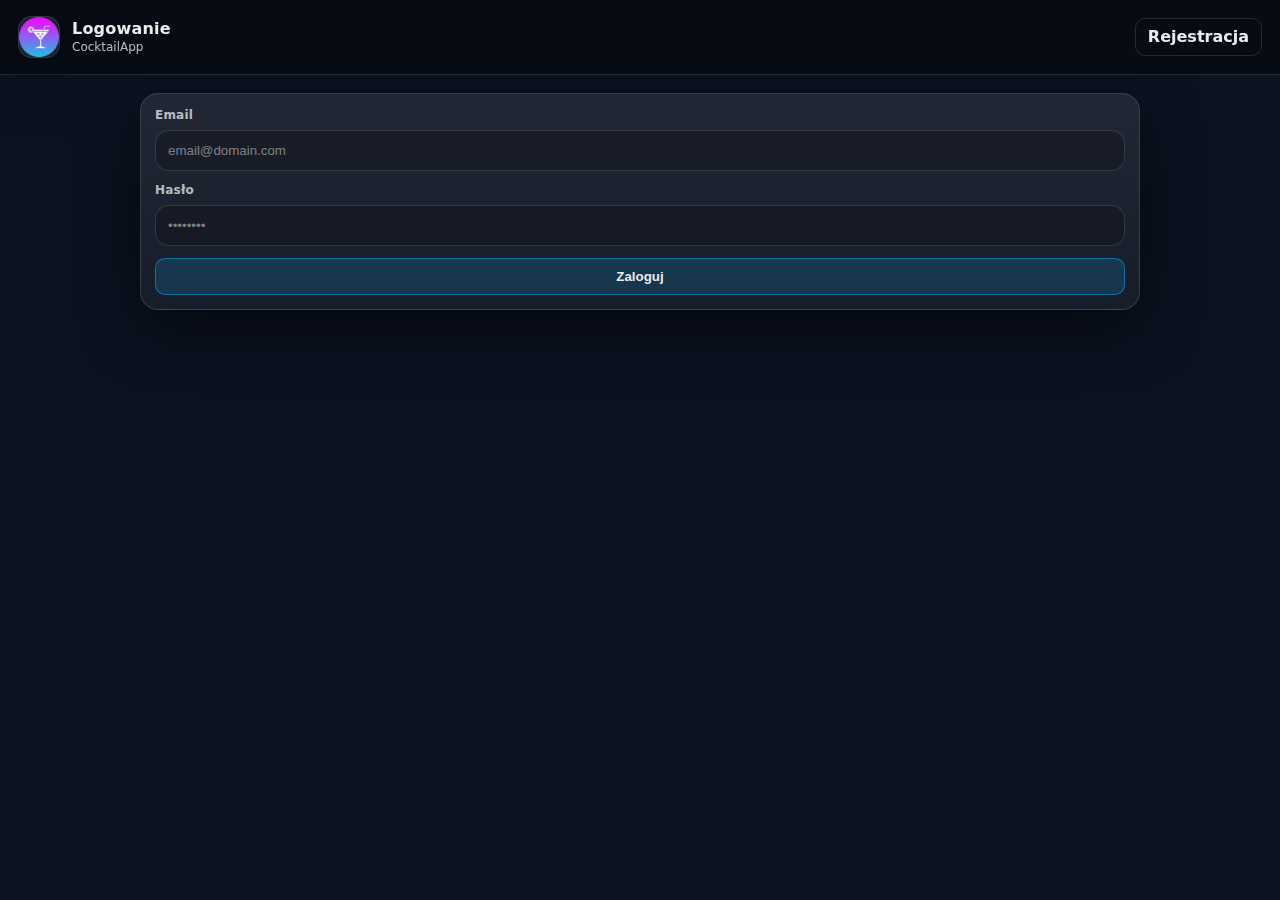
<file: index.html>
<!DOCTYPE html>
<html lang="pl">
  <head>
    <meta charset="utf-8" />
    <meta name="viewport" content="width=device-width,initial-scale=1" />
    <meta name="theme-color" content="#0ea5e9" />
    <link rel="manifest" href="manifest.webmanifest" />
    <link rel="stylesheet" href="css/styles.css" />
    <title>CocktailApp</title>
  </head>
  <body>
    <div id="offlineBanner" class="offline-banner" hidden>
      Brak połączenia — aplikacja działa offline
    </div>

    <header class="topbar">
      <div class="brand">
        <div class="logo">
          <img
            src="icons/icon-192.png"
            class="logo-img"
            alt="CocktailApp logo"
          />
        </div>
        <div>
          <div class="title">CocktailApp</div>
          <div class="subtitle">Książka przepisów</div>
        </div>
      </div>

      <div class="top-actions">
        <button id="installBtn" class="btn btn-ghost" hidden>Zainstaluj</button>
      </div>
    </header>

    <main class="container">
      <section class="card">
        <div class="card-header">
          <h1>Lista koktajli</h1>

          <div
            class="row"
            style="justify-content: flex-end; width: min(640px, 100%)"
          >
            <input
              id="search"
              class="input search"
              placeholder="Szukaj po nazwie lub kategorii..."
            />

            <button id="allBtn" class="btn btn-primary" type="button">
              Wszystkie
            </button>
            <button id="alcBtn" class="btn btn-ghost" type="button">
              Alkoholowe
            </button>
            <button id="nonBtn" class="btn btn-ghost" type="button">
              Bezalkoholowe
            </button>
          </div>
        </div>

        <div id="list" class="grid"></div>

        <div id="empty" class="empty" hidden>
          <div class="empty-emoji">🧾</div>
          <div class="empty-title">Brak wyników</div>
          <div class="empty-text">Zmień filtr lub wyszukaj inną nazwę.</div>
        </div>
      </section>

      <nav class="bottom-nav">
        <a class="nav-item active" href="index.html">Lista</a>
        <a class="nav-item" href="add.html">Dodaj</a>
        <a class="nav-item" href="profile.html">Profil</a>
      </nav>
    </main>

    <script type="module" src="js/index.js"></script>
  </body>
</html>
</file>
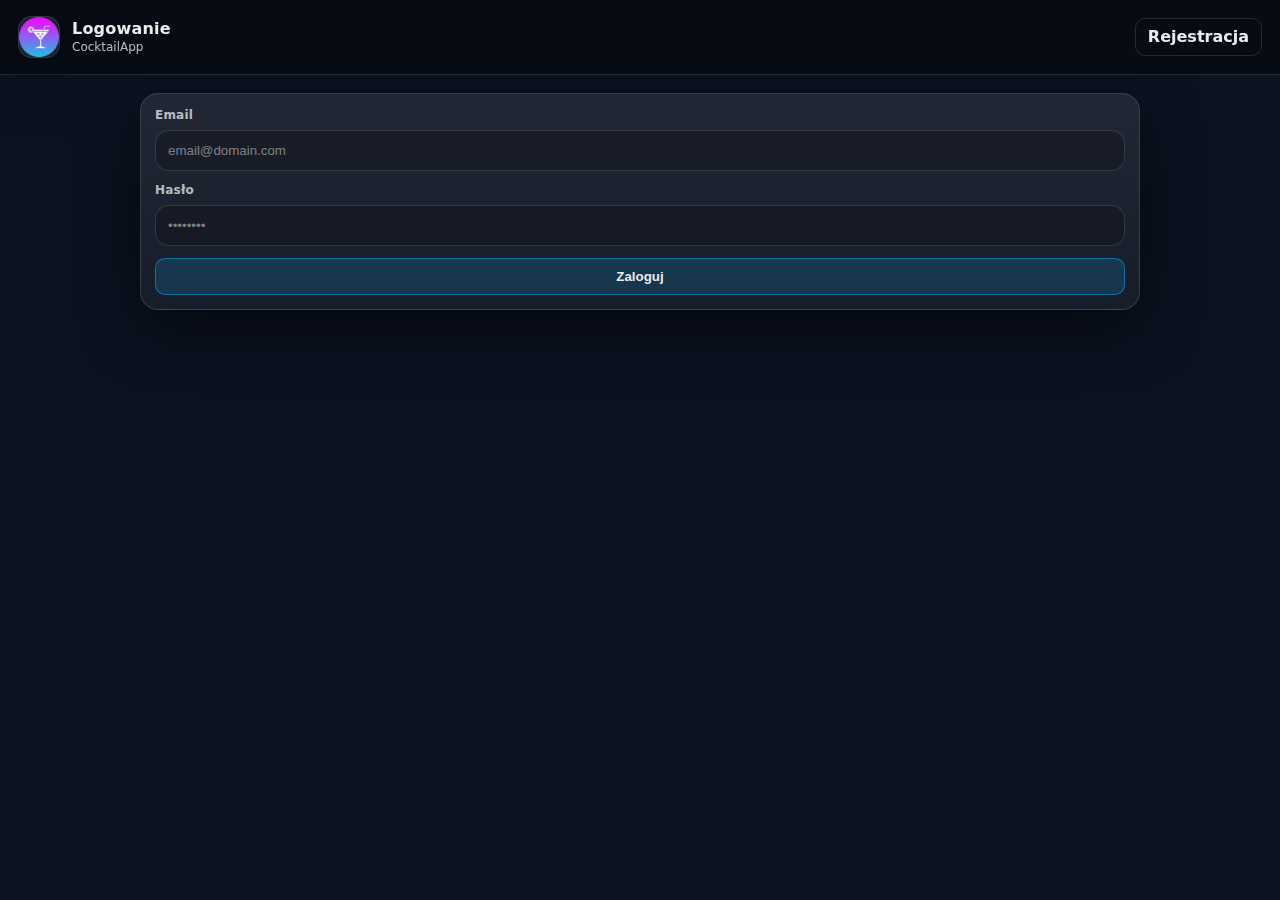
<file: add.html>
<!doctype html>
<html lang="pl">
<head>
  <meta charset="utf-8" />
  <meta name="viewport" content="width=device-width,initial-scale=1" />
  <meta name="theme-color" content="#0ea5e9" />
  <link rel="manifest" href="manifest.webmanifest" />
  <link rel="stylesheet" href="css/styles.css" />
  <title>Dodaj — CocktailApp</title>
</head>
<body>
  <div id="offlineBanner" class="offline-banner" hidden>
    Brak połączenia — możesz dodawać przepisy offline.
  </div>

  <header class="topbar">
    <div class="brand">
      <button id="backBtn" class="btn btn-ghost" type="button">←</button>
      <div>
        <div class="title">Dodaj przepis</div>
      </div>
    </div>
    <div class="top-actions">
      <button id="saveBtn" class="btn btn-primary">Zapisz</button>
    </div>
  </header>

  <main class="container">
    <section class="card">
      <div class="form-grid">
        <label class="field">
          <span>Nazwa</span>
          <input id="name" class="input" placeholder="np. Mojito" />
        </label>

        <label class="field">
          <span>Kategoria</span>
          <input id="category" class="input" placeholder="Alkoholowy / Bezalkoholowy" />
        </label>

        <label class="field full">
          <span>Składniki</span>
          <textarea id="ingredients" class="textarea" rows="6"
            placeholder="- Rum 50 ml&#10;- Limonka&#10;- Mięta&#10;- Soda"></textarea>
        </label>

        <label class="field full">
          <span>Instrukcja</span>
          <textarea id="instructions" class="textarea" rows="6"
            placeholder="Kroki przygotowania…"></textarea>
        </label>

        <div class="field full">
          <span class="label">📷 Zdjęcie (kamera)</span>
          <input id="photo" class="input" type="file" accept="image/*" />
          <div id="photoPreviewWrap" class="preview-wrap" hidden>
            <img id="photoPreview" class="preview-img" alt="Podgląd zdjęcia" />
            <button id="clearPhotoBtn" class="btn btn-ghost" type="button">Usuń zdjęcie</button>
          </div>
        </div>

        <div class="field full">
          <span class="label">🎤 Notatka audio (mikrofon)</span>
          <div class="row">
            <button id="recordBtn" class="btn btn-secondary" type="button">Nagraj</button>
            <button id="stopBtn" class="btn btn-ghost" type="button" disabled>Stop</button>
            <button id="clearAudioBtn" class="btn btn-ghost" type="button" disabled>Usuń audio</button>
          </div>
          <audio id="audioPreview" class="audio" controls hidden></audio>
        </div>

        <div id="msg" class="msg" hidden></div>
      </div>
    </section>

    <div class="bottom-spacer"></div>

    <nav class="bottom-nav">
      <a class="nav-item" href="index.html">Lista</a>
      <a class="nav-item active" href="add.html">Dodaj</a>
      <a class="nav-item" href="profile.html">Profil</a>
    </nav>
  </main>

  <script type="module" src="js/add.js"></script>
</body>
</html>
</file>
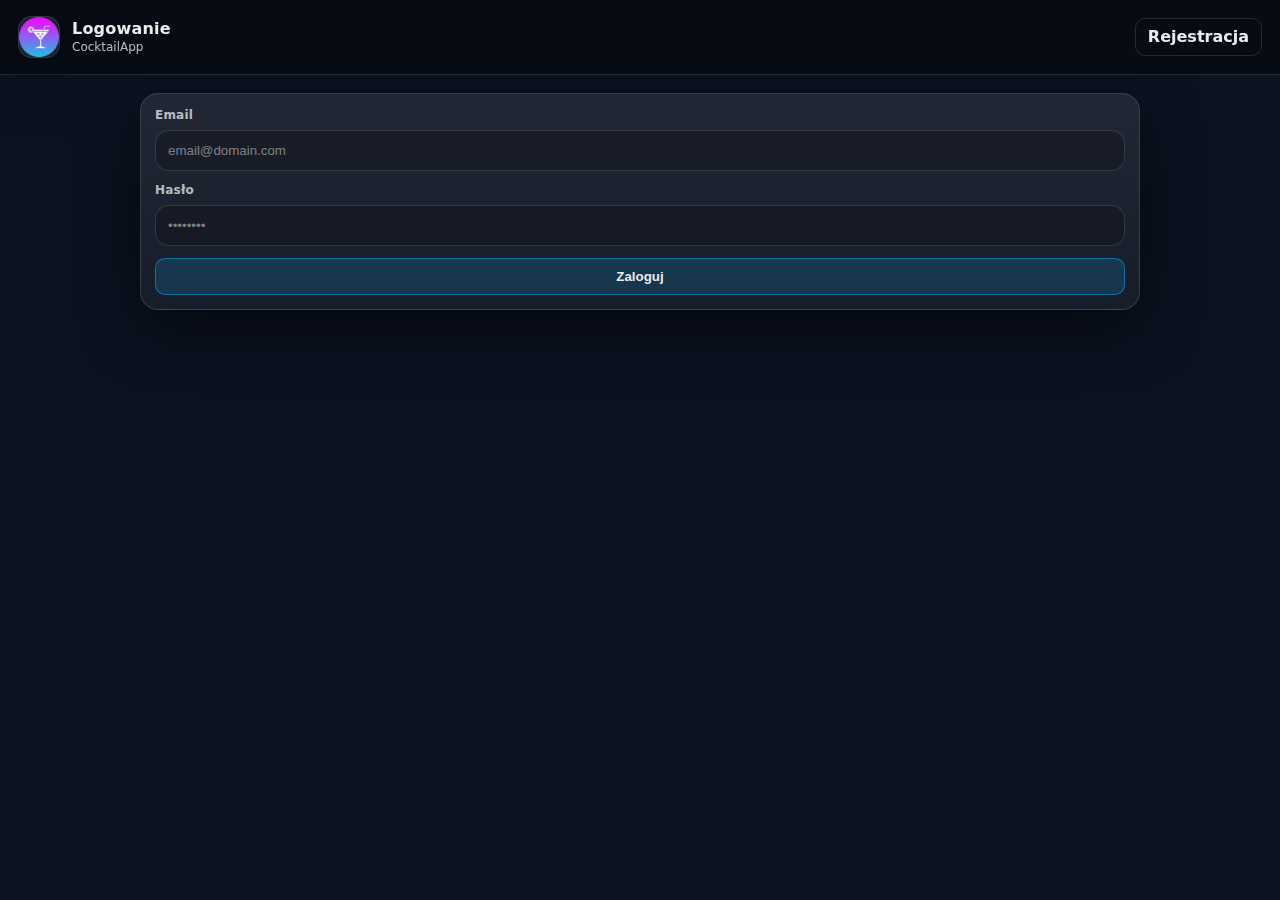
<file: edit.html>
<!doctype html>
<html lang="pl">
  <head>
    <meta charset="utf-8" />
    <meta name="viewport" content="width=device-width,initial-scale=1" />
    <meta name="theme-color" content="#0ea5e9" />
    <link rel="manifest" href="manifest.webmanifest" />
    <link rel="stylesheet" href="css/styles.css" />
    <title>Edytuj — CocktailApp</title>
  </head>
  <body>
    
    <div id="offlineBanner" class="offline-banner" hidden>
      Brak połączenia — możesz edytować przepis offline.
    </div>

    <header class="topbar">
      <div class="brand">
        <button id="backBtn" class="btn btn-ghost" type="button">←</button>
        <div>
          <div class="title">Edytuj</div>
          <div class="subtitle">Zmień swój przepis</div>
        </div>
      </div>
      <div class="top-actions">
        <button id="saveBtn" class="btn btn-primary" type="button">
          Zapisz zmiany
        </button>
        <button id="cancelBtn" class="btn btn-ghost" type="button">
          Anuluj
        </button>
      </div>
    </header>

    <main class="container">
      <section class="card">
        <div class="form-grid">
          <label class="field full">
            <span>Nazwa</span>
            <input id="name" class="input" placeholder="np. Mojito" />
          </label>

          <label class="field full">
            <span>Kategoria</span>
            <input
              id="category"
              class="input"
              placeholder="np. Klasyk / Bezalkoholowy"
            />
          </label>

          <label class="field full">
            <span>Składniki</span>
            <textarea
              id="ingredients"
              class="textarea"
              rows="5"
              placeholder="np. rum, limonka..."
            ></textarea>
          </label>

          <label class="field full">
            <span>Instrukcja</span>
            <textarea
              id="instructions"
              class="textarea"
              rows="5"
              placeholder="Jak przygotować..."
            ></textarea>
          </label>

          <label class="field full">
            <span>Zdjęcie (kamera / galeria)</span>
            <input
              id="photo"
              class="input"
              type="file"
              accept="image/*"
              capture="environment"
            />
          </label>

          <div id="photoPreviewWrap" class="field full" hidden>
            <span>Podgląd</span>
            <div class="preview-wrap">
              <img id="photoPreview" class="preview-img" alt="" />
              <button id="clearPhotoBtn" class="btn btn-danger" type="button">
                Usuń zdjęcie
              </button>
            </div>
          </div>

          <div class="field full">
            <span>Notatka audio</span>
            <div class="row">
              <button id="recordBtn" class="btn btn-secondary" type="button">
                Nagraj
              </button>
              <button id="stopBtn" class="btn btn-ghost" type="button" disabled>
                Zatrzymaj
              </button>
              <button
                id="clearAudioBtn"
                class="btn btn-danger"
                type="button"
                disabled
              >
                Usuń audio
              </button>
            </div>
            <audio id="audioPreview" class="audio" controls hidden></audio>
            <div class="hint">Możesz zostawić bez audio.</div>
          </div>

          <div class="field full">
            <div id="msg" class="msg" hidden></div>
          </div>
        </div>
      </section>
    </main>

    <script type="module" src="js/edit.js"></script>
  </body>
</html>
</file>
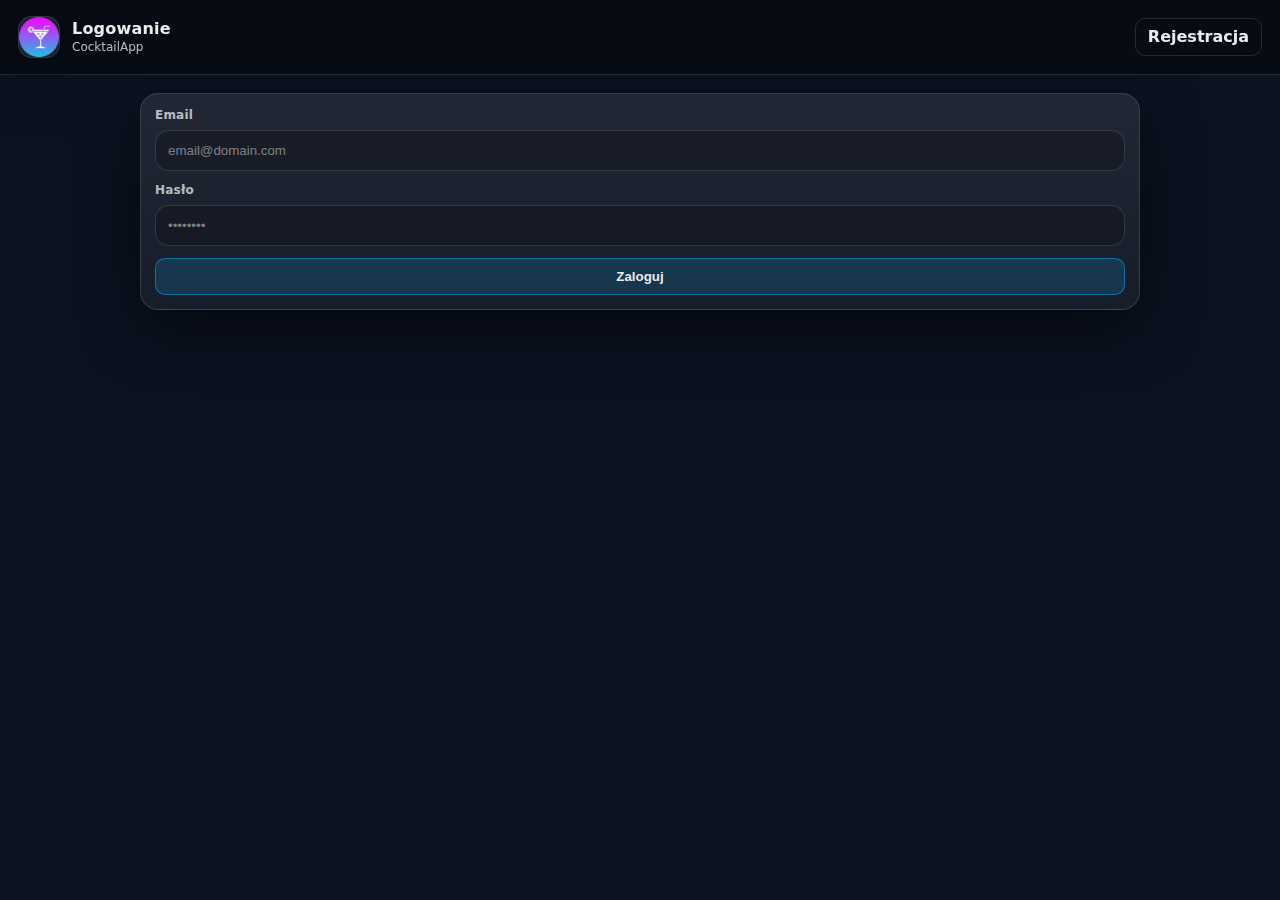
<file: login.html>
<!doctype html>
<html lang="pl">
<head>
  <meta charset="utf-8" />
  <meta name="viewport" content="width=device-width,initial-scale=1" />
  <link rel="stylesheet" href="css/styles.css" />
  <title>Logowanie — CocktailApp</title>
</head>
<body>
  <header class="topbar">
    <div class="brand">
      <div class="logo"><img src="icons/icon-192.png" class="logo-img" alt=""></div>
      <div>
        <div class="title">Logowanie</div>
        <div class="subtitle">CocktailApp</div>
      </div>
    </div>
    <div class="top-actions">
      <a class="btn btn-ghost" href="register.html">Rejestracja</a>
    </div>
  </header>

  <main class="container">
    <section class="card">
      <div class="form-grid">
        <label class="field full">
          <span>Email</span>
          <input id="email" class="input" type="email" placeholder="email@domain.com">
        </label>
        <label class="field full">
          <span>Hasło</span>
          <input id="password" class="input" type="password" placeholder="••••••••">
        </label>
        <div class="field full">
          <button id="loginBtn" class="btn btn-primary" type="button">Zaloguj</button>
          <div id="msg" class="msg" hidden></div>
        </div>
      </div>
    </section>
  </main>

  <script type="module" src="js/login.js"></script>
</body>
</html>
</file>
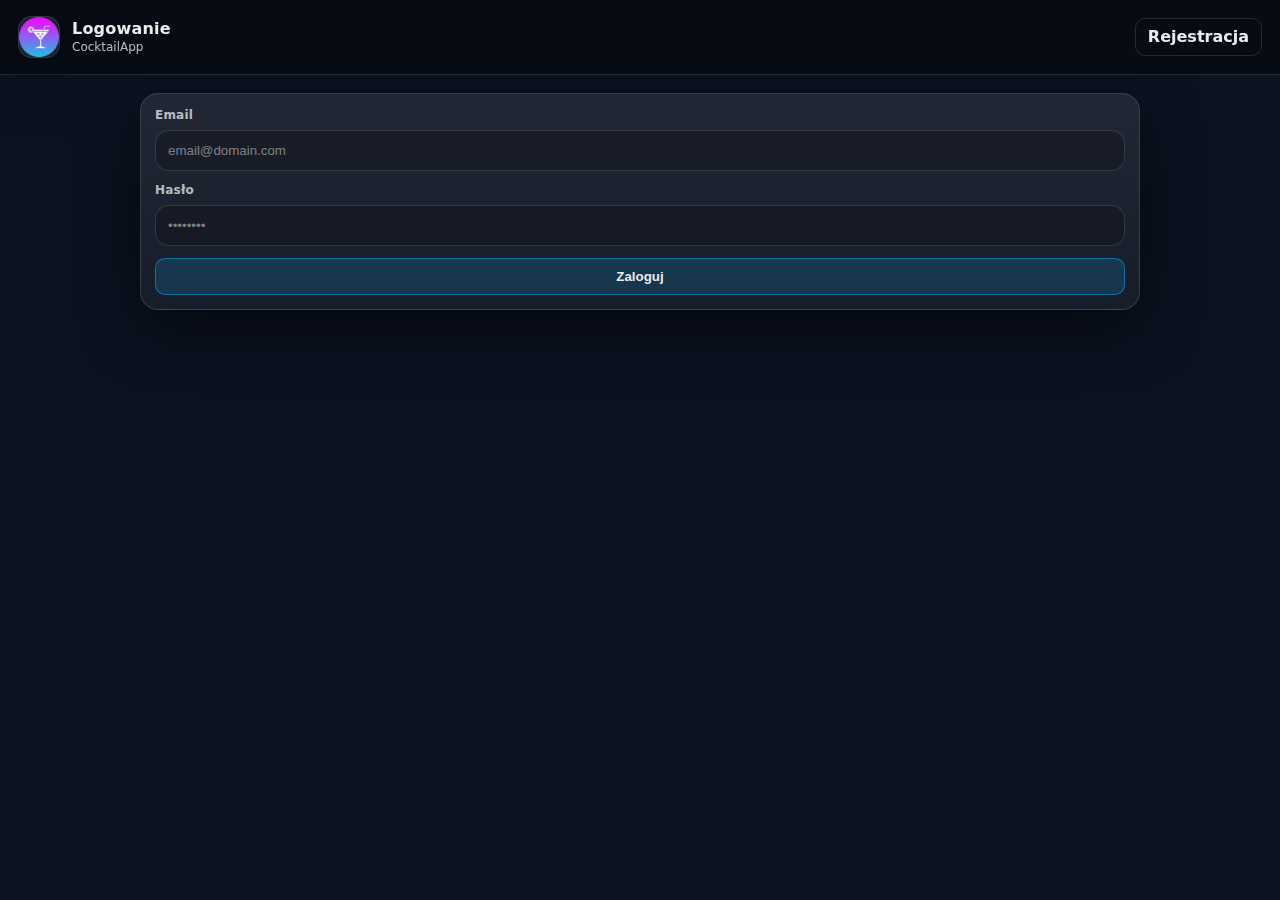
<file: profile.html>
<!doctype html>
<html lang="pl">
  <head>
    <meta charset="utf-8" />
    <meta name="viewport" content="width=device-width,initial-scale=1" />
    <meta name="theme-color" content="#0ea5e9" />
    <link rel="manifest" href="manifest.webmanifest" />
    <link rel="stylesheet" href="css/styles.css" />
    <title>Profil — CocktailApp</title>
  </head>
  <body>
    <div id="offlineBanner" class="offline-banner" hidden>
      Brak połączenia — aplikacja działa offline
    </div>
    <header class="topbar">
      <div class="brand">
        <div class="logo">
          <img src="icons/icon-192.png" class="logo-img" alt="" />
        </div>
        <div>
          <div class="title">Profil</div>
          <div class="subtitle" id="who"></div>
        </div>
      </div>
      <div class="top-actions">
        <button id="logoutBtn" class="btn btn-ghost">Wyloguj</button>
      </div>
    </header>
    <main class="container">
      <section class="card">
        <div class="card-header">
          <div class="row">
            <button id="favTab" class="btn btn-primary" type="button">
              Ulubione
            </button>
            <button id="ownTab" class="btn btn-ghost" type="button">
              Własny
            </button>
          </div>

          <div class="profile-filters">
            <button id="allBtn" class="btn btn-primary" type="button">
              Wszystkie
            </button>
            <button id="alcBtn" class="btn btn-ghost" type="button">
              Alkoholowe
            </button>
            <button id="nonBtn" class="btn btn-ghost" type="button">
              Bezalkoholowe
            </button>
          </div>
        </div>
        <div id="list" class="grid"></div>
        <div id="empty" class="empty" hidden>
          <div class="empty-emoji">🧾</div>
          <div class="empty-title">Pusto</div>
          <div class="empty-text">
            Dodaj ulubione lub stwórz własny koktajl.
          </div>
        </div>
      </section>
      <nav class="bottom-nav">
        <a class="nav-item" href="index.html">Lista</a>
        <a class="nav-item" href="add.html">Dodaj</a>
        <a class="nav-item active" href="profile.html">Profil</a>
      </nav>
    </main>
    <script type="module" src="js/profile.js"></script>
  </body>
</html>
</file>
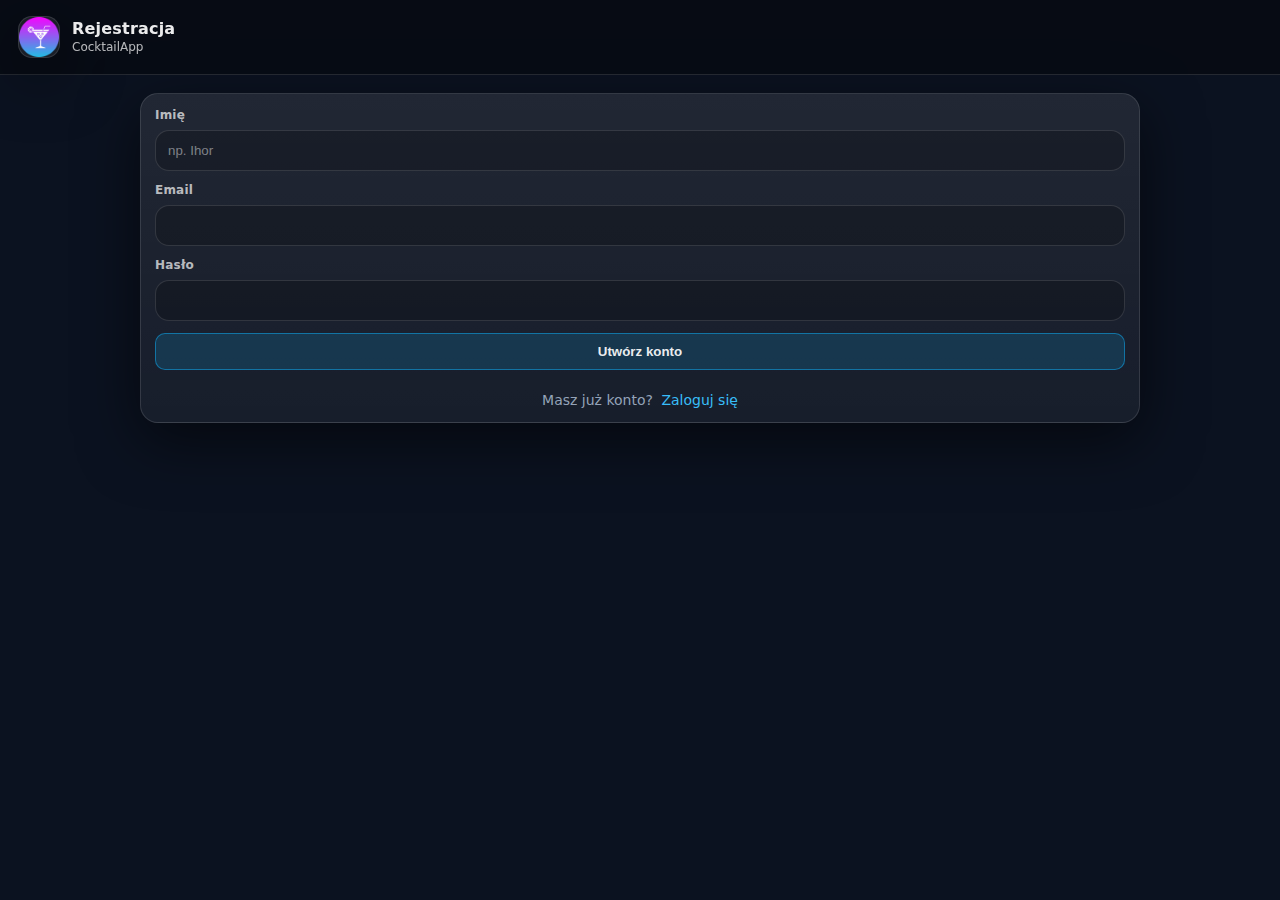
<file: register.html>
<!doctype html>
<html lang="pl">
<head>
  <meta charset="utf-8" />
  <meta name="viewport" content="width=device-width,initial-scale=1" />
  <meta name="theme-color" content="#0ea5e9" />
  <link rel="manifest" href="manifest.webmanifest" />
  <link rel="stylesheet" href="css/styles.css" />
  <title>Rejestracja — CocktailApp</title>
</head>
<body>
    <div id="offlineBanner" class="offline-banner" hidden>
      Brak połączenia — aplikacja działa offline
    </div>
  <header class="topbar">
    <div class="brand">
      <div class="logo"><img src="icons/icon-192.png" class="logo-img" alt=""></div>
      <div>
        <div class="title">Rejestracja</div>
        <div class="subtitle">CocktailApp</div>
      </div>
    </div>
  </header>
  <main class="container">
    <section class="card">
      <div class="form-grid">
        <label class="field full">
          <span>Imię</span>
          <input id="name" class="input" placeholder="np. Ihor">
        </label>
        <label class="field full">
          <span>Email</span>
          <input id="email" class="input" type="email">
        </label>
        <label class="field full">
          <span>Hasło</span>
          <input id="password" class="input" type="password">
        </label>
        <div class="field full">
          <button id="regBtn" class="btn btn-primary" type="button">
            Utwórz konto
          </button>
          <div id="msg" class="msg" hidden></div>
          <div class="auth-link">
            Masz już konto?
            <a href="login.html">Zaloguj się</a>
          </div>
        </div>
      </div>
    </section>
  </main>
  <script type="module" src="js/register.js"></script>
</body>
</html>
</file>
<file: css/styles.css>
:root{
  --bg:#0b1220;
  --card:rgba(255,255,255,.08);
  --card2:rgba(255,255,255,.06);
  --text:rgba(255,255,255,.92);
  --muted:rgba(255,255,255,.70);
  --border:rgba(255,255,255,.12);
  --accent:#0ea5e9;
  --accent2:#22c55e;
  --danger:#ef4444;
  --shadow:0 18px 60px rgba(0,0,0,.55);
  --radius:18px;
  --bottom-nav-h:92px;
}

*{box-sizing:border-box}
html,body{height:100%}
body{
  margin:0;
  color:var(--text);
  background:var(--bg);
  padding-bottom:calc(var(--bottom-nav-h) + 24px + env(safe-area-inset-bottom));
  font-family:ui-sans-serif,system-ui,-apple-system,Segoe UI,Roboto,Arial,"Apple Color Emoji","Segoe UI Emoji";
}
a{color:inherit;text-decoration:none}

.offline-banner{
  position:sticky;top:0;z-index:50;
  padding:10px 14px;
  background:rgba(239,68,68,.18);
  border-bottom:1px solid rgba(239,68,68,.35);
  backdrop-filter:blur(10px);
  font-size:14px;
}

.topbar{
  position:sticky;top:0;z-index:40;
  display:flex;gap:14px;
  justify-content:space-between;align-items:center;
  padding:16px 18px;
  backdrop-filter:blur(12px);
  background:rgba(0,0,0,.35);
  border-bottom:1px solid var(--border);
}

.brand{display:flex;align-items:center;gap:12px;min-width:0}
.logo{
  width:42px;height:42px;
  display:flex;align-items:center;justify-content:center;
  border-radius:14px;
  background:rgba(255,255,255,.08);
  border:1px solid var(--border);
  box-shadow:var(--shadow);
  overflow:hidden;
}
.logo-img{width:100%;height:100%;object-fit:cover}

.title{font-weight:800;letter-spacing:.2px;font-size:16px;line-height:1.1}
.subtitle{font-size:12px;color:var(--muted);margin-top:2px}
.top-actions{display:flex;gap:10px;align-items:center}

.container{
  width:min(1000px, calc(100% - 28px));
  margin:18px auto 140px;
  padding-bottom: calc(var(--bottom-nav-h) + 14px + 24px + env(safe-area-inset-bottom));
}

.card{
  background:linear-gradient(180deg, rgba(255,255,255,.09), rgba(255,255,255,.05));
  border:1px solid var(--border);
  border-radius:var(--radius);
  box-shadow:var(--shadow);
  overflow:hidden;
}

.card-header{
  display:flex;align-items:center;justify-content:space-between;gap:14px;
  padding:16px 16px 10px;
  border-bottom:1px solid var(--border);
  background:rgba(255,255,255,.03);
}
.card-header h1{margin:0;font-size:18px}
.card-header .row{display:flex;gap:10px;align-items:center;flex-wrap:wrap}

.grid{
  display:grid;
  grid-template-columns:repeat(3,1fr);
  gap:12px;
  padding:14px;
}
@media (max-width:900px){.grid{grid-template-columns:repeat(2,1fr)}}
@media (max-width:560px){
  .grid{grid-template-columns:1fr}
  .topbar{padding:14px}
  .container{width:calc(100% - 20px)}
  .card-header{flex-direction:column;align-items:stretch}
}

.tile{
  position:relative;
  display:flex;gap:12px;
  padding:12px;
  border-radius:16px;
  border:1px solid var(--border);
  background:rgba(255,255,255,.05);
  transition:transform .15s ease, background .15s ease, border-color .15s ease;
}
.tile:hover{transform:translateY(-2px);background:rgba(255,255,255,.07);border-color:rgba(255,255,255,.18)}

.tile-img{
  width:72px;height:72px;
  border-radius:14px;
  border:1px solid var(--border);
  background:rgba(255,255,255,.06);
  object-fit:cover;
  flex:0 0 auto;
}
.tile-body{min-width:0}
.tile-title{
  font-weight:800;margin:2px 0 4px;
  white-space:nowrap;overflow:hidden;text-overflow:ellipsis;
}

.badge{
  display:inline-flex;align-items:center;gap:8px;
  font-size:12px;
  padding:5px 10px;
  border-radius:999px;
  border:1px solid var(--border);
  background:rgba(255,255,255,.04);
  color:var(--muted);
}
.badge-dot{width:8px;height:8px;border-radius:999px;background:var(--accent2);display:inline-block}

.fav-icon{
  position:absolute;top:10px;right:10px;z-index:5;
  width:34px;height:34px;border-radius:999px;
  display:flex;align-items:center;justify-content:center;
  background:rgba(0,0,0,.45);
  border:1px solid var(--border);
  cursor:pointer;
  font-size:16px;
  transition:transform .12s ease;
}
.fav-icon:hover{transform:scale(1.05)}
.fav-icon.active{background:rgba(239,68,68,.25);border-color:rgba(239,68,68,.6)}

.input,.textarea{
  width:100%;
  padding:12px;
  border-radius:14px;
  border:1px solid var(--border);
  background:rgba(0,0,0,.20);
  color:var(--text);
  outline:none;
}
.input::placeholder,.textarea::placeholder{color:rgba(255,255,255,.45)}
.input:focus,.textarea:focus{border-color:rgba(14,165,233,.55)}
.textarea{resize:vertical}

.btn{
  border:1px solid var(--border);
  background:rgba(255,255,255,.06);
  color:var(--text);
  padding:10px 12px;
  border-radius:10px;
  font-weight:700;
  cursor:pointer;
  transition:transform .12s ease, background .12s ease, border-color .12s ease, opacity .12s ease;
}
.btn:hover{transform:translateY(-1px);background:rgba(255,255,255,.08);border-color:rgba(255,255,255,.18)}
.btn:disabled{opacity:.5;cursor:not-allowed;transform:none}
.btn-primary{border-color:rgba(14,165,233,.55);background:rgba(14,165,233,.18)}
.btn-secondary{border-color:rgba(34,197,94,.55);background:rgba(34,197,94,.14)}
.btn-danger{border-color:rgba(239,68,68,.55);background:rgba(239,68,68,.15)}
.btn-ghost{background:transparent}

a.btn{
  display:inline-flex;align-items:center;justify-content:center;
  width:100%;line-height:1;
}

.form-grid{
  display:grid;
  grid-template-columns:1fr 1fr;
  gap:12px;
  padding:14px;
}
.field{display:flex;flex-direction:column;gap:8px}
.field>span,.label{font-size:12px;color:var(--muted);font-weight:800;letter-spacing:.2px}
.field.full{grid-column:1 / -1}
@media (max-width:560px){.form-grid{grid-template-columns:1fr}}

.preview-wrap{margin-top:10px;display:flex;gap:10px;align-items:center;flex-wrap:wrap}
.preview-img{
  width:110px;height:110px;
  border-radius:14px;
  border:1px solid var(--border);
  object-fit:cover;
  background:rgba(255,255,255,.06);
}
@media (max-width:560px){.preview-img{width:96px;height:96px;border-radius:12px}}
.row{display:flex;gap:10px;flex-wrap:wrap;align-items:center}
.audio{width:100%;margin-top:10px}
.hint{margin-top:8px;font-size:12px;color:rgba(255,255,255,.55)}

.msg{
  margin-top:10px;
  padding:10px 12px;
  border-radius:14px;
  border:1px solid rgba(14,165,233,.40);
  background:rgba(14,165,233,.12);
  color:var(--text);
}

.detail{padding:14px}
.detail h2{margin:0 0 8px}
.detail .meta{display:flex;gap:10px;align-items:center;flex-wrap:wrap;margin-bottom:12px}
.detail .block{
  margin-top:12px;
  padding:12px;
  border-radius:16px;
  border:1px solid var(--border);
  background:rgba(255,255,255,.04);
}

.detail-img {
  width: 100%;
  max-height: 340px;
  object-fit: cover;
}

.detail pre{
  margin:0;
  white-space:pre-wrap;
  color:rgba(255,255,255,.86);
  font-family:ui-monospace,SFMono-Regular,Menlo,Monaco,Consolas,"Liberation Mono",monospace;
  font-size:13px;
}

.bottom-nav{
  position:fixed;left:50%;transform:translateX(-50%);
  bottom:14px;
  width:min(650px, calc(100% - 26px));
  display:flex;gap:10px;
  padding:10px;
  border-radius:18px;
  border:1px solid var(--border);
  background:rgba(0,0,0,.35);
  backdrop-filter:blur(12px);
  box-shadow:var(--shadow);
  z-index: 1000;
}
.nav-item{
  flex:1;
  text-align:center;
  padding:10px;
  border-radius:14px;
  border:1px solid transparent;
  color:var(--muted);
  font-weight:800;
  background:rgba(255,255,255,.03);
}
.nav-item.active{
  color:var(--text);
  border-color:rgba(14,165,233,.45);
  background:rgba(14,165,233,.12);
}

.empty{padding:34px 18px 40px;text-align:center}
.empty-emoji{font-size:40px}
.empty-title{font-size:18px;font-weight:900;margin-top:10px}
.empty-text{color:var(--muted);margin:10px auto 16px;max-width:520px}

.search{flex:1 1 260px;min-width:220px;width:min(420px,100%)}

.auth-link {
  margin-top: 14px;
  text-align: center;
  font-size: 14px;
  color: #94a3b8;
  width: 100%;
  display: block;
}
.auth-link a{color:#38bdf8;text-decoration:none;margin-left:4px;font-weight:500}
.auth-link a:hover{text-decoration:underline}
</file>
